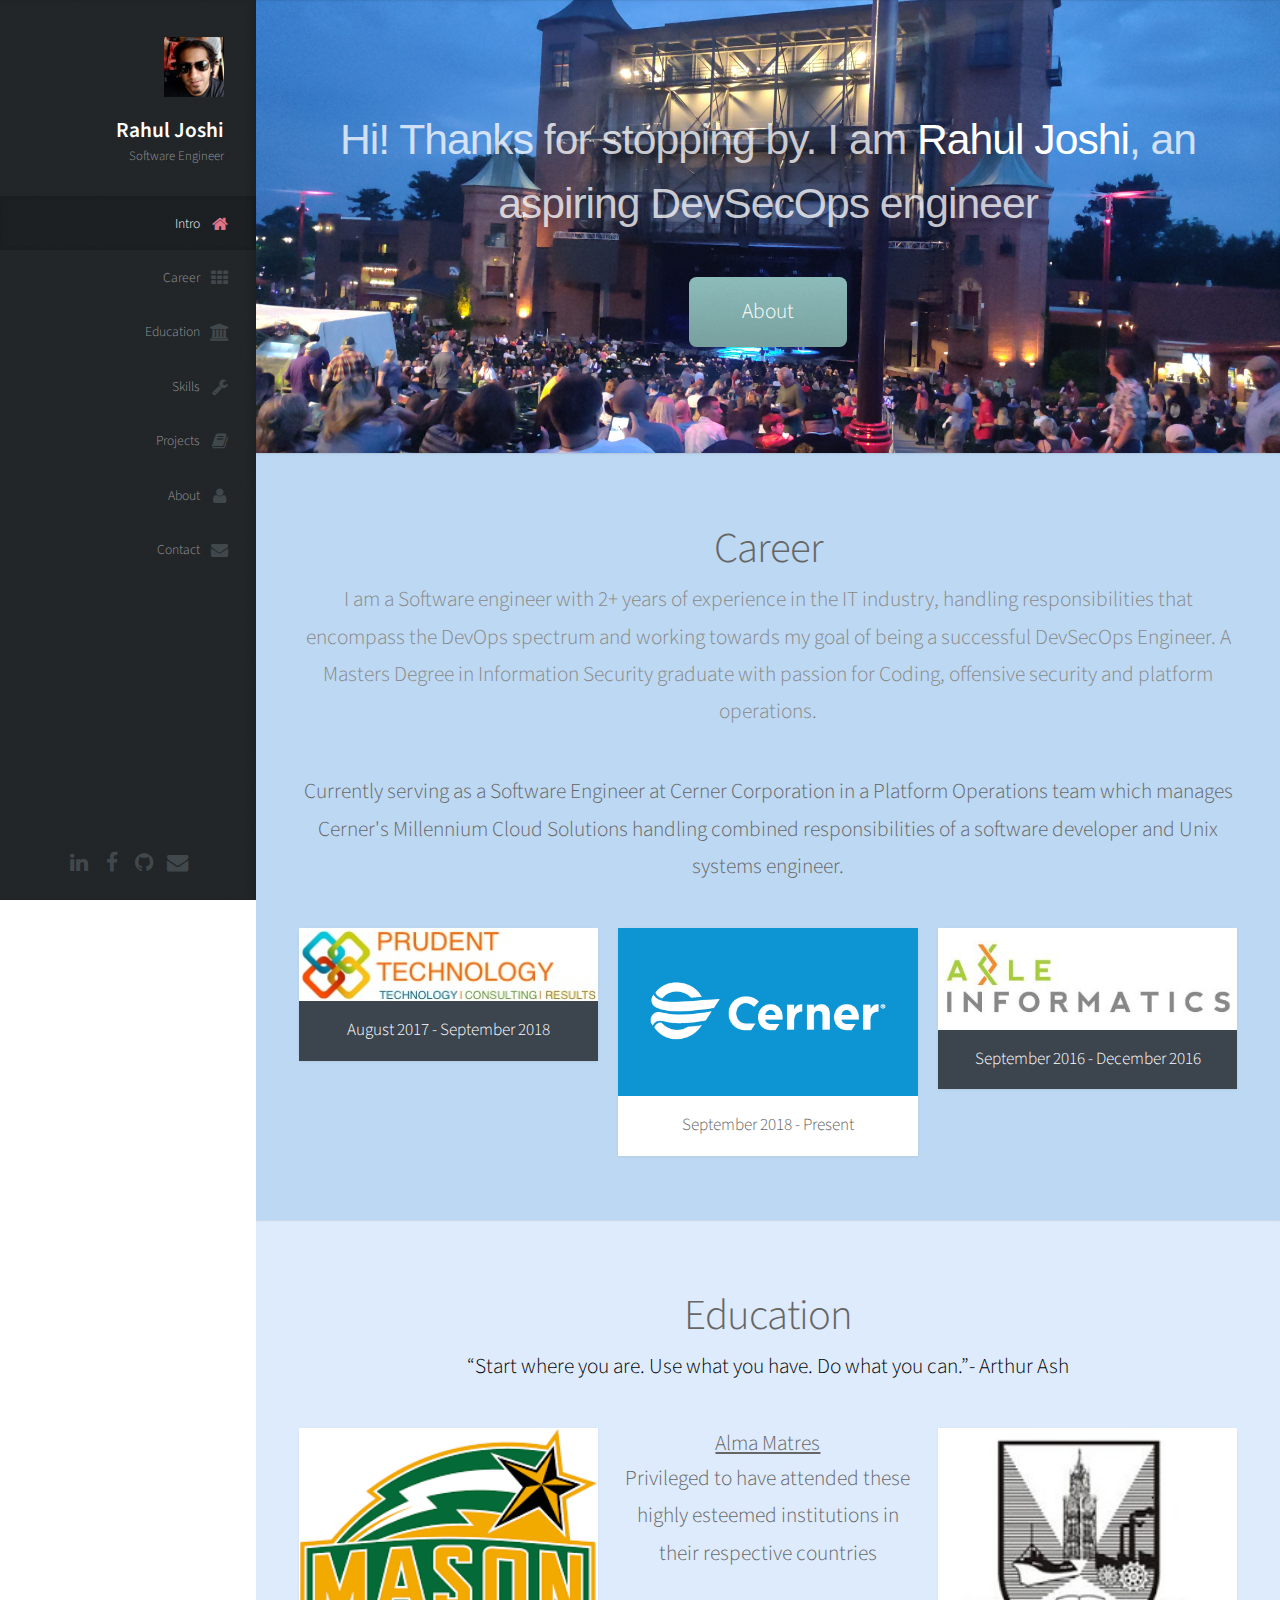
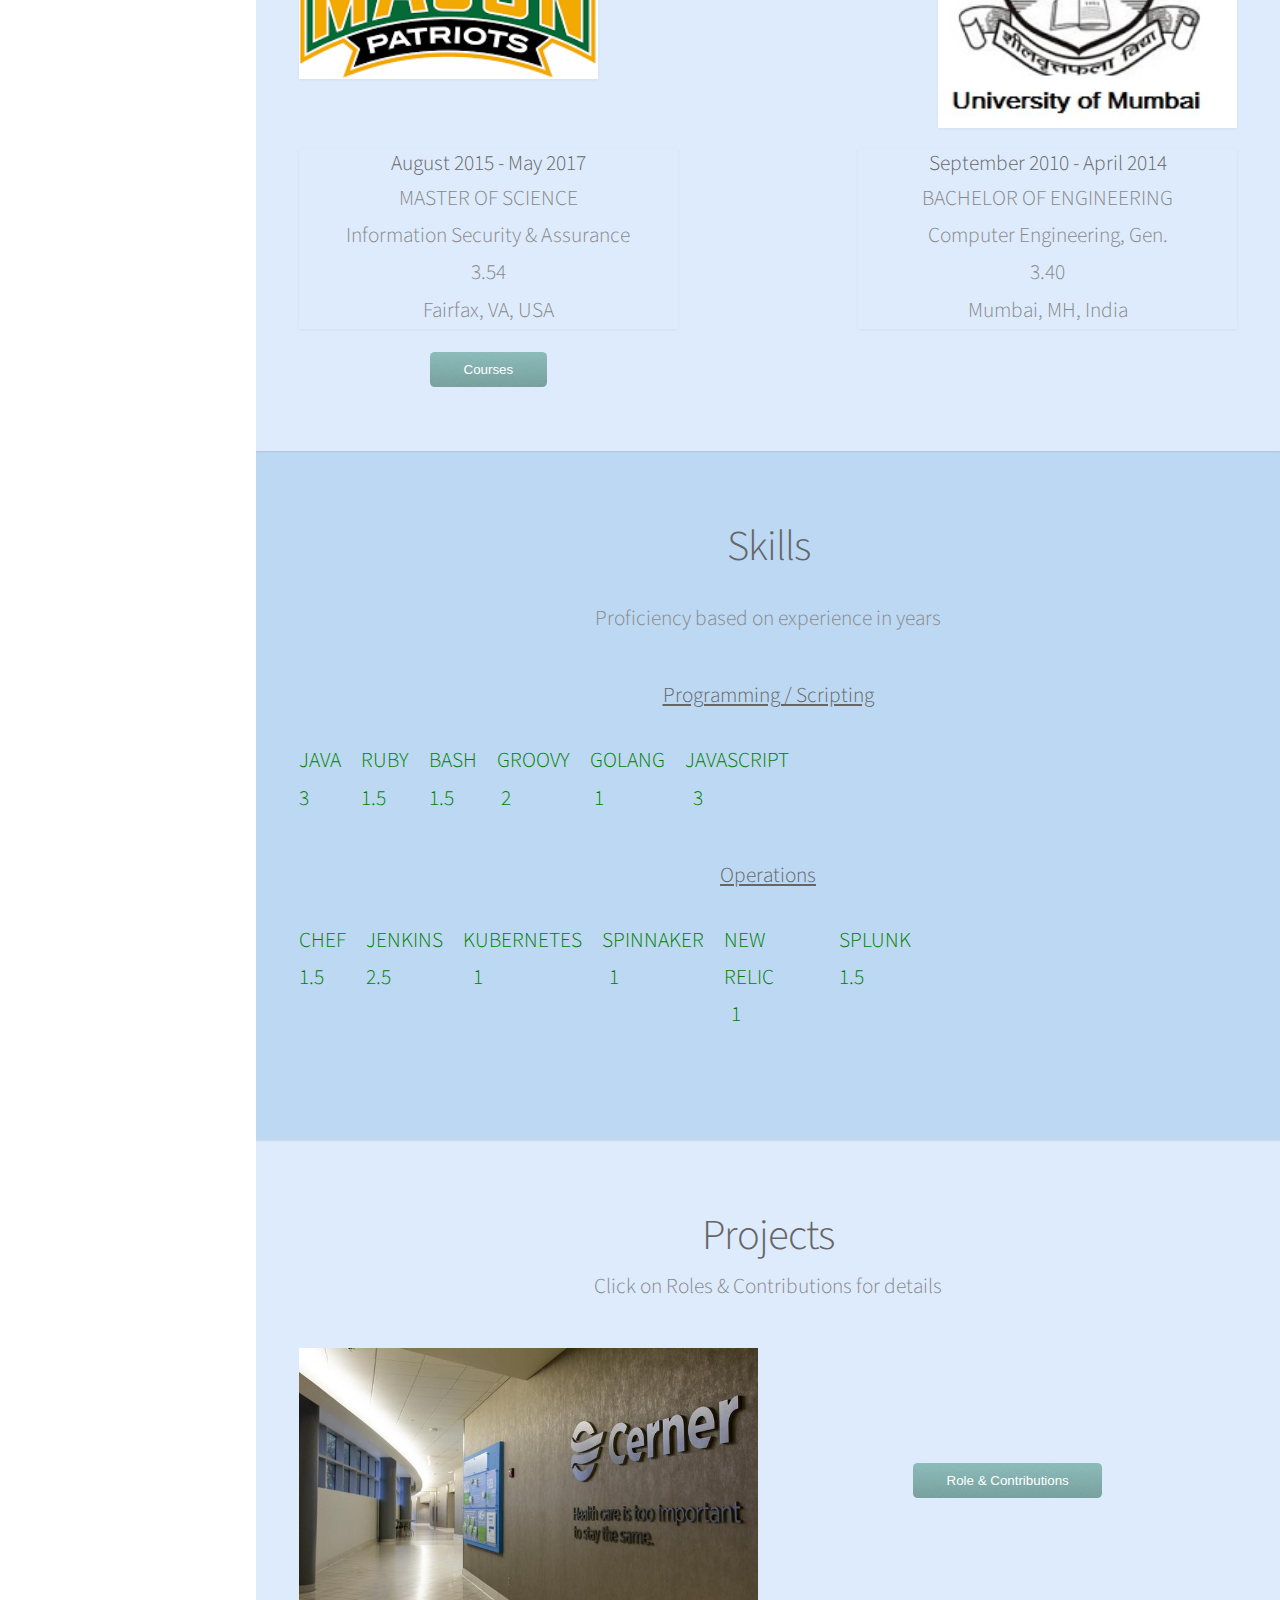
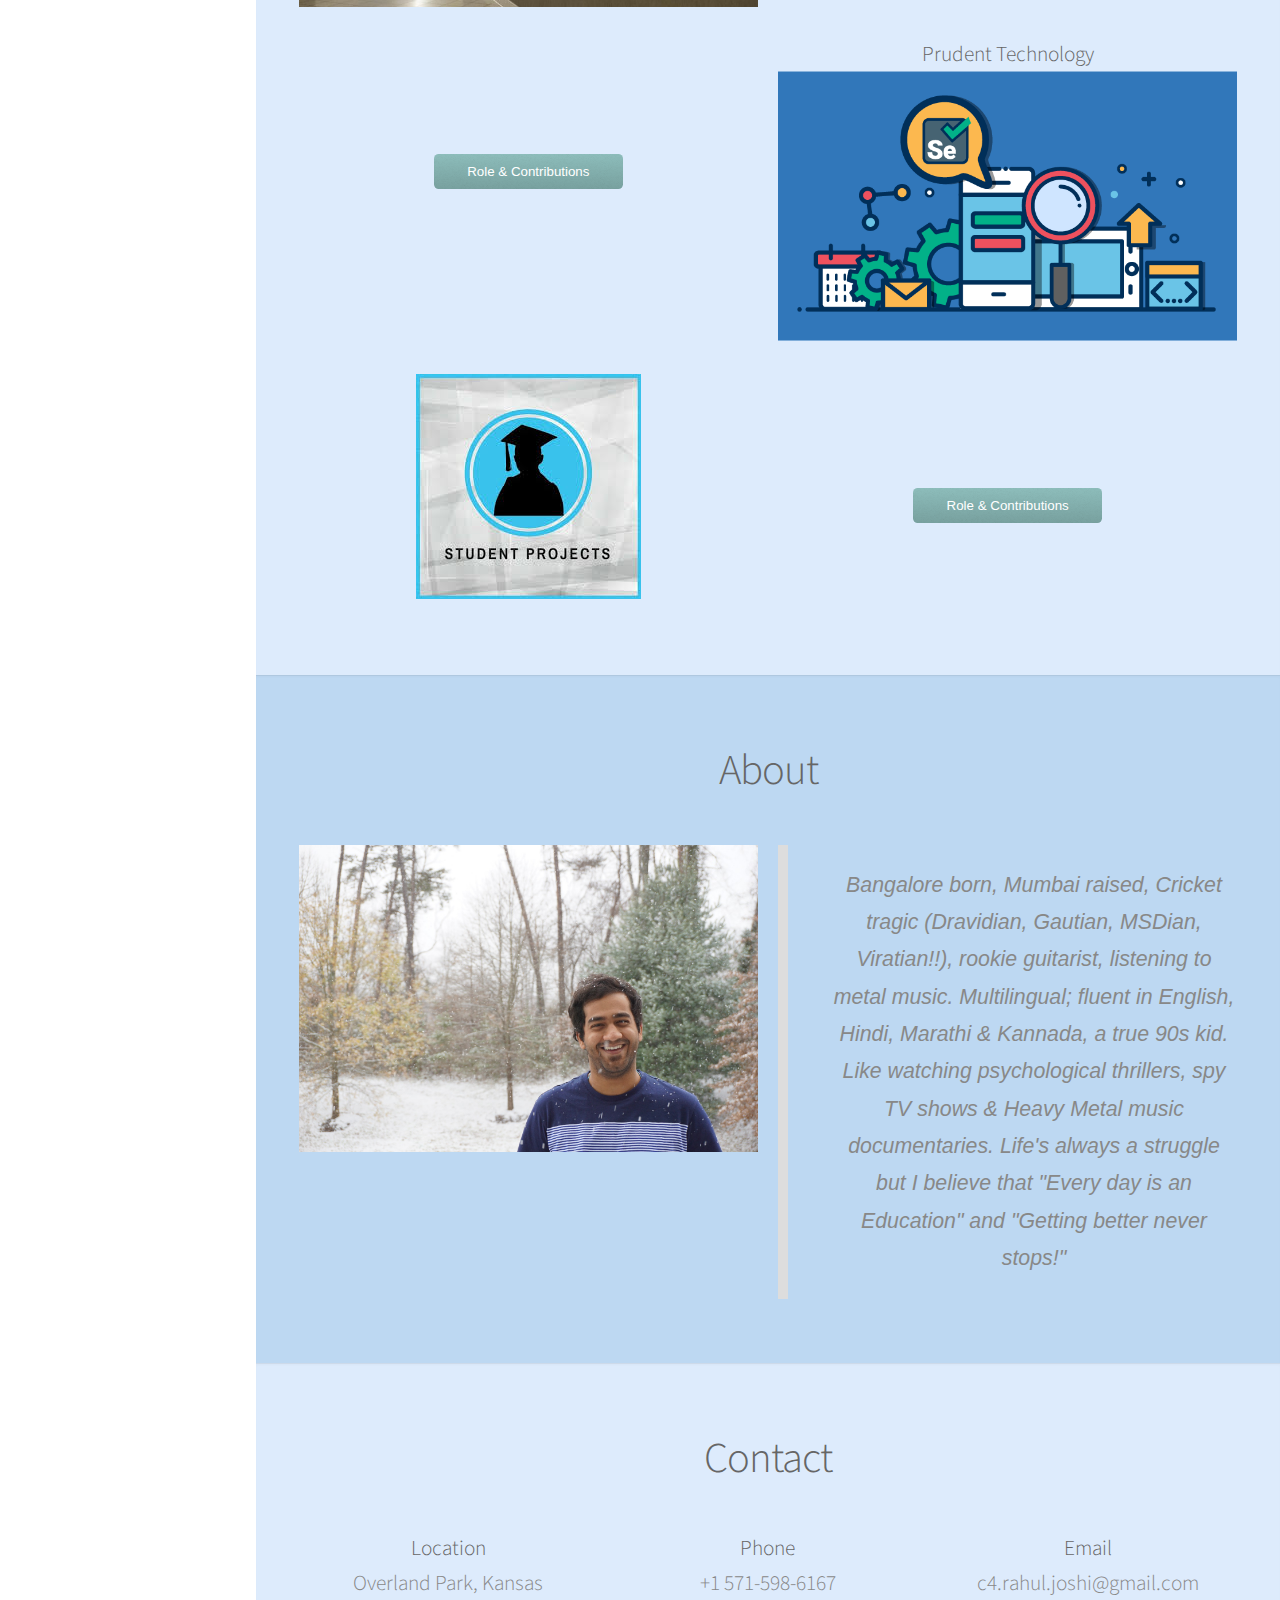
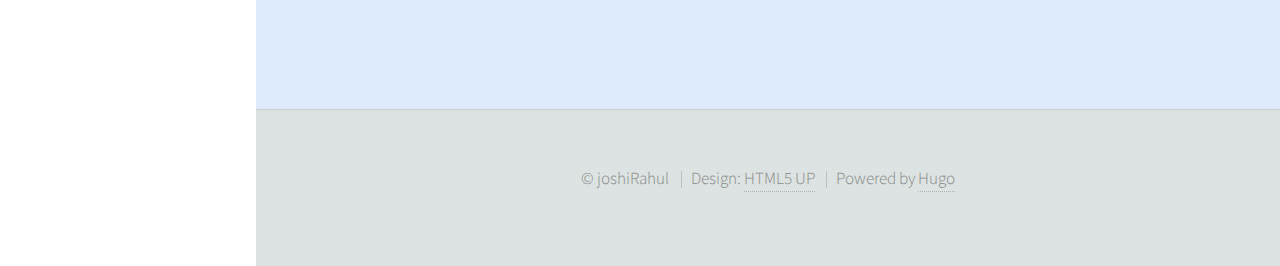
<file: index.html>
<!DOCTYPE HTML>

<html>

<head>
	<meta name="generator" content="Hugo 0.59.1" />
	<title>LightningAstro</title>
	<meta charset="utf-8" />
	<meta name="viewport" content="width=device-width, initial-scale=1" />
	
	<link rel="stylesheet" href="css/main.css" />
	

	
	
</head>

<body>
	
	<div id="header">
		<div class="top">
			
			<div id="logo">
				<span class="image avatar48"><img src="img/profile_pic_1.jpg" alt=""/></span>
				<h1 id="title">Rahul Joshi</h1>
				<p>Software Engineer</p>
			</div>
			
			<nav id="nav">
				
				<ul>
					<li><a href="#top" id="top-link" class="skel-layers-ignoreHref"><span class="icon fa-home">Intro</span></a></li>
					<li><a href="#career" id="career-link" class="skel-layers-ignoreHref"><span class="icon fa-th">Career</span></a></li>
					<li><a href="#education" id="education-link" class="skel-layers-ignoreHref"><span class="icon fa-university ">Education</span></a></li>
					<li><a href="#skills" id="skills-link" class="skel-layers-ignoreHref"><span class="icon fa-wrench">Skills</span></a></li>
					<li><a href="#projects" id="projects-link" class="skel-layers-ignoreHref"><span class="icon fa-book">Projects</span></a></li>
					<li><a href="#about" id="about-link" class="skel-layers-ignoreHref"><span class="icon fa-user">About</span></a></li>
					<li><a href="#contact" id="contact-link" class="skel-layers-ignoreHref"><span class="icon fa-envelope">Contact</span></a></li>
				</ul>
			</nav>
		</div>
		<div class="bottom">
			
			<ul class="icons">
				
				<li><a href="https://www.linkedin.com/in/rjoshi5/" class="icon fa-linkedin"><span class="label">linkedin</span></a></li>
				
				<li><a href="https://www.facebook.com/profile.php?id=1133532929" class="icon fa-facebook"><span class="label">facebook</span></a></li>
				
				<li><a href="https://github.com/rjoshi6" class="icon fa-github"><span class="label">github</span></a></li>
				
				<li><a href="c4.rahul.joshi@gmail.com" class="icon fa-envelope"><span class="label">email</span></a></li>
				
			</ul>
		</div>
	</div>
	
	
	<div id="main">
		
		<section id="top" class="one dark cover">
			<div class="container">
				<header>
					<h2 class="alt" style="font-family: 'Trebuchet MS', Arial, Helvetica, sans-serif	">Hi! Thanks for stopping by. I am <strong>Rahul Joshi</strong>, an aspiring DevSecOps engineer</h2>
				</header>
				<footer>
					<a href="#about" class="button scrolly">About</a>
				</footer>
			</div>
		</section>
		
		<section id="career" class="two">
			<div class="container">
				<div class="card">
					<h2 class="card-title">Career</h2>
					<div class="card-body">
						<p class="card-text">
							I am a Software engineer with 2+ years of experience in the IT industry, handling responsibilities that encompass the DevOps spectrum and working towards my goal of being a successful DevSecOps Engineer. A Masters Degree in Information Security graduate with passion for Coding, offensive security and platform operations.
						</p>
						<p class="card-text">
							<strong>Currently serving as a Software Engineer at Cerner Corporation in a Platform Operations team which manages Cerner's Millennium Cloud Solutions handling combined responsibilities of a software developer and Unix systems engineer.</strong>
						</p>
					</div>
				</div>
				<div class="row">
					<div class="4u 12u$(mobile)">
						
						<article class="item">
							<a href="http://www.prudenttechnology.com/" class="image fit"> <img src="img/PrudentLogo.jpg" alt="PrudentTechnology.com" /></a>
							<header style="background-color:#3C444E;">
								<h3 style="color:white">August 2017 - September 2018</h3>
							</header>
						</article>
						
					</div>
					<div class="4u 12u$(mobile)">
						
						<article class="item">
							<a href="https://www.cerner.com/" class="image fit"><img src="img/Cerner.png" alt="Cerner.com" /></a>
							<header>
								<h3>September 2018 - Present</h3>
							</header>
						</article>
						
					</div>
					<div class="4u 12u$(mobile)">
						
						<article class="item">
							<a href="https://axleinfo.com/" class="image fit"><img src="img/axle.jpg" alt="Axleinfo.com" /></a>
							<header style="background-color:#3C444E;">
								<h3 style="color:white">September 2016 - December 2016</h3>
							</header>
						</article>
						
					</div>
				</div>
			</div>
		</section>
		
		<section id="education" class="three">
			<div class="container">
				<div class="card">
					<h2 class="card-title">Education</h2>
					<div class="card-body">
						<p class="mb-0 card-text" style="color:black">
							“Start where you are. Use what you have. Do what you can.”- Arthur Ash
						</p>
					</div>
				</div>
				<div class="row">
					<div class="4u 12u$(mobile)">
						
						<article class="item">
							<a href="https://www2.gmu.edu/" class="image fit"><img src="img/gmuLogo.png" alt="Gmu.edu" /></a> </article>
						
					</div>
					<div class="4u 12u$(mobile)">
						<strong>
							<h4><u>Alma Matres</u></h4>
							Privileged to have attended these highly esteemed institutions in their respective countries
           	</strong>
					</div>
					<div class="4u 12u$(mobile)">
						
						<article class="item">
							<a href="http://mu.ac.in/" class="image fit"><img src="img/mu2.jpeg" alt="Mu.ac.in" /></a>
						</article>
						
					</div>
					<div class="5u 12u$(mobile)">
						
						<article class="item">
							<h4> August 2015 - May 2017 </h4> MASTER OF SCIENCE <br> Information Security &amp; Assurance <br> 3.54 <br> Fairfax, VA, USA
						</article>
						
						
						<button id="coursesButton">Courses</button>
						
						<div id="coursesModal" class="modal">
							
							<div class="modal-content" style="background-color:#BDD8F2">
								<span class="close">&times;</span>
								<div>
									<ol>
										<li>CS 555 Computer Communications and Networking</li>
										<li>CS 584 - Theory and Applications of Data Mining </li>
										<li>SWE 619 - Object-Oriented Software Specification and Construction</li>
										<li>ISA 562 Information Security Theory and Practice</li>
										<li>ISA 564 - Security Lab</li>
										<li>CS 531 - Fundamentals of Systems Programming</li>
										<li>ISA 681 - Secure Software Design</li>
										<li>ISA 650 - Security Policy</li>
										<li>SWE 642 - Software Engineering for the World Wide Web</li>
										<li>ISA 652 - Security Audit and Compliance Testing</li>
										<li>ISA 656 - Network Security</li>
									</ol>
								</div>
							</div>
						</div>
					</div>

					<div class="2u 12u$(mobile)">
					</div>
					<div class="5u 12u$(mobile)">
						
						<article class="item">
							<h4> September 2010 - April 2014 </h4> BACHELOR OF ENGINEERING <br> Computer Engineering, Gen. <br> 3.40 <br> Mumbai, MH, India
						</article>
						
					</div>
				</div>
			</div>
		</section>
		
		<section id="skills" class="four">
			<div class="container">
				<header>
					<h2>Skills</h2>
					<p>Proficiency based on experience in years</p>
				</header>
				<h5><u>Programming / Scripting</u></h5>
				<div class="row">
					
					<ul class="chart-container">
						<li class="pr-chart-ctrl">
							<div class="pr-chart" data-percent="80"></div>
							<p>Java</p>
							<p>3</p>
						</li>
					</ul>
					
					<ul class="chart-container">
						<li class="pr-chart-ctrl">
							<div class="pr-chart" data-percent="45"></div>
							<p>Ruby</p>
							<p>1.5</p>
						</li>
					</ul>
					
					<ul class="chart-container">
						<li class="pr-chart-ctrl">
							<div class="pr-chart" data-percent="45"></div>
							<p>Bash</p>
							<p>1.5</p>
						</li>
					</ul>
					
					<ul class="chart-container">
						<li class="pr-chart-ctrl">
							<div class="pr-chart" data-percent="75"></div>
							<p>Groovy</p>
							<p>2</p>
						</li>
					</ul>
					
					<ul class="chart-container">
						<li class="pr-chart-ctrl">
							<div class="pr-chart" data-percent="35"></div>
							<p>GoLang</p>
							<p>1</p>
						</li>
					</ul>
					
					<ul class="chart-container">
						<li class="pr-chart-ctrl">
							<div class="pr-chart" data-percent="75"></div>
							<p>JavaScript</p>
							<p>3</p>
						</li>
					</ul>
					
				</div>
				<h5><u>Operations</u></h5>
				<div class="row">
					
					<ul class="chart-container">
						<li class="pr-chart-ctrl">
							<div class="pr-chart" data-percent="35"></div>
							<p>Chef</p>
							<p>1.5</p>
						</li>
					</ul>
					
					<ul class="chart-container">
						<li class="pr-chart-ctrl">
							<div class="pr-chart" data-percent="80"></div>
							<p>Jenkins</p>
							<p>2.5</p>
						</li>
					</ul>
					
					<ul class="chart-container">
						<li class="pr-chart-ctrl">
							<div class="pr-chart" data-percent="25"></div>
							<p>Kubernetes</p>
							<p>1</p>
						</li>
					</ul>
					
					<ul class="chart-container">
						<li class="pr-chart-ctrl">
							<div class="pr-chart" data-percent="30"></div>
							<p>Spinnaker</p>
							<p>1</p>
						</li>
					</ul>
					
					<ul class="chart-container">
						<li class="pr-chart-ctrl">
							<div class="pr-chart" data-percent="25"></div>
							<p>New Relic</p>
							<p>1</p>
						</li>
					</ul>
					
					<ul class="chart-container">
						<li class="pr-chart-ctrl">
							<div class="pr-chart" data-percent="30"></div>
							<p>Splunk</p>
							<p>1.5</p>
						</li>
					</ul>
					
				</div>
			</div>
		</section>
		
		<section id="projects" class="five">
			<div class="container">
				<header>
					<h2>Projects</h2> Click on Roles & Contributions for details
				</header>
				<div class="row">
					<div class="6u 12u$(mobile)">
						<img src="img/cerner_projects.jpg" alt="cerner_projects" style="width:100%;">
					</div>
					<div class="6u 12u$(mobile)">
						<button id="cernerRoleButton" style="margin-top:25%;">Role & Contributions</button>
					</div>
				</div>
				<div class="row">
					<div class="6u 12u$(mobile)">
						<button id="prudentRoleButton" style="margin-top:25%;">Role & Contributions</button>
					</div>
					<div class="6u 12u$(mobile)">
						<h5>Prudent Technology</h5>
						<img src="img/prudent_projects.png" alt="prudent_projects" style="width:100%;">
					</div>
				</div>
				<div class="row">
					<div class="6u 12u$(mobile)">
						<img src="img/student_projects.jpg" alt="student_projects">
					</div>
					<div class="6u 12u$(mobile)">
						<button id="studentRoleButton" style="margin-top:25%;">Role & Contributions</button>
					</div>
				</div>
				<div id="cernerRoleModal" class="modal">
					<div class="modal-content" style="background-color:white;">
						<span class="close">&times;</span>
						<div class="container">
							<h3>Millennium Cloud Services</h3>
							<span>Software Engineer | <a href="https://www.cerner.com/">Cerner Corporation</a>, Kansas City, MO, USA | Sept 2018 - Present</span>
							<span><br><strong>Manager: </strong>Schon Thacker | <strong>Team Lead: </strong> Nate Scarrit</span>
						</div>
						<p>
							<strong>Cerner Millennium® Services</strong> is a comprehensive electronic health record that seamlessly and securely connects every aspect of care to the patient, along with Cerner's other Open Platforms with <strong>HealtheIntent</strong> and <strong>CareAware®</strong>. Part of the Millennium Cloud Services platform team as a Full-Stack Software Engineer and additionally handling responsibilities of a Systems Engineer.
						</p>
						<u>Major Contributions</u>
						<p>
							R&D of self-serving, self-healing software modules that can reduce workload, increase visibility, perform abstracted troubleshooting, for the platform operations team. Developing monitoring dashboard for 2000+ servers grouped in domains. Built cross-organization Tool for checking health of servers, health of their dependencies, services running on those servers, current domain status, re-deploy / reinstate services on the servers. Providing mechanisms for end-user to suppress alerts when performing changes to the servers or their dependencies. Part of small team managing 2200+ chef nodes, performing weekly service code patching & service troubleshooting. Involved in requirement gathering, designing and assigning tasks as required.
						</p>
						<u>Tech Stack</u>
							<ul>
								<li>Webapp development leveraging <strong><a href="#">Ruby on Rails</strong></a>.</li>
								<li>Jenkins pipeline orchestration with <strong><a href="https://groovy-lang.org/">Groovy</a>, <a href="https://www.docker.com/">Docker</a></strong>.</li>
								<li>Container management with <strong> <a href="https://kubernetes.io/">Kubernetes</a></strong>.</li>
								<li>Ruby based <strong><a href="https://www.inspec.io/">Chef Inspec</a></strong>.</li>
								<li>Server Config Management using <strong>Chef</strong>.</li>
								<li>Additional utilities frequently used for my job include: <strong>Bash, Java, Splunk, New Relic, Bootstrap, Spinnaker</strong></li>
							</ul>
							<p><strong>PS: Completed Level 1 of <a href="https://www.toastmasters.org/">ToastMasters</a> in my Dynamic Leadership Pathway.</strong></p>
					</div>
				</div>
				<div id="prudentRoleModal"class="modal">
					<div class="modal-content"  style="background-color:white;">
						<span class="close">&times;</span>
							<div class="container">
								<h3>Behaviour & Test Driven Automation Solutions</h3>
								<span>Software Engineer | Prudent Technology, Alexandria, VA, USA | Aug 2017 - Sept 2018</span>
								<span><br><strong>Manager: </strong>Gautam Kohli | <strong>Team Lead: </strong>Adeel Rao</span>
							</div>
							<p>
								Enterprise Automation Dashboard is a prototype service for managing and automating operational tasks for any Operations & Maintenance team. Perform agile based delivery to enable true DevOps. Core member of a trio, building the front and backend services supporting automation using orchestrated with <a href="https://www.guru99.com/introduction-to-selenium.html">Selenium</a> & <a href="https://jenkins.io/">Jenkins</a>.
							</p>
							<u>Major Contribution</u>
							<p>
								Lead developer for monitoring solution aimed at creating cost-effective Operations, Maintenance and Test automation. A single point solution for handling activities such as scheduling, monitoring and creation of operational tasks. Developed a single-interfaced calendar to view all tasks scheduled, executed, running which worked as a single dashboard for viewing for all activities that were scheduled currently, in the past or future in a weekly manner.
							</p><u>Tech Stack</u>
								<ul>
									<li>Implemented front-end in <a href="https://angularjs.org/">Angular JavaScript</a>, Bootstrap.</li>
									<li><a href="http://www.quartz-scheduler.org/">Quartz Scheduler</a>, Jenkins for triggering and running scheduled operational activities.</li>
									<li>Selenium, Java, Vannila JavaScript, <a href="https://smartbear.com/product/testcomplete/overview/">TestComplete</a>, Bash, Batch script.
								</ul>
							<hr>
							<h3>Application Transitions</h3>
							<span>Client: United States Patent & Trademark Organization</span>
							<br>
							<u>Major Contributions</u>
							<p>
								Contributed as a core team member in handling multiple applications being handed-off from development phase into Operations & Maintenance. Duties included design document review, organization of operational tasks per application, estimate level of effort for app mainteanance.
							</p>
							<p>
							Successfully re-engineered existing application code written in C# and PHP in order to fix long standing bugs, incomplete requirements for Patent examiners application
							</p>
					</div>
				</div>
				<div id="studentRoleModal" class="modal">
					<div class="modal-content">
						<span class="close">&times;</span>
							<div class="container-fluid">
								<h3>Student Projects</h3>
								<span>Some of the interesting projects I worked on as a student at George Mason University & University of Mumbai</span>
								<table id="projects" style="font-family: 'Trebuchet MS', Arial, Helvetica, sans-serif;">
								  <tr>
								    <th>Project</th>
								    <th>Description</th>
								    <th>Tech Stack</th>
								  </tr>
								  <tr>
								    <td>Secure, Multiplayer Game<a href="https://2048game.com/">2048</a></td>
								    <td>Aim was to re-engineer game software to be able to run securely and thwart attacks. Successfully tested application against SQL injections, buffer overflows, XSS, CSRF</td>
								    <td>Development - Java, Spring MVC framework, Hibernate JPA, MYSQL, JSP, HTML <br>Testing - FindBugs and OWASP ZAP for testing</td>
								  </tr>
								  <tr>
								    <td>MahaFarm</td>
								    <td>Co-Developed Android based mobile application for farmers, to provide crop pricing, information on crop seeds with SQLite database. Leveraged Yahoo APIs to provide real time weather updates, parsing response in XML and rendering in Android HTML</td>
								    <td>Java, SQLite, XML</td>
								  </tr>
								  <tr>
								    <td>Sentiment Analysis of Consumer Reviews</td>
								    <td>Developed  model for predicting customer sentiment based on common words contained in reviews using a dataset with 3000 instances that comprised of training and sequester data. Used StringtoWord vector, tokenizers to decompose sentences to words and stemmers to distinguish root words from common ones</td>
								    <td>Weka</td>
								  </tr>
								  <tr>
								    <td>Orchestration of Networking Protocols on Java Workbench</td>
								    <td>Programmed, simulated data link control layer functionalities of bit stuffing /unstuffing. Simulation of routing protocol module by computation of routing matrix using Dijkstra’s algorithm. Implemented LAN media access control using CSMA/CD random backoff algorithm</td>
								    <td>Java</td>
								  </tr>
								  <tr>
								    <td>Breaking Wireless Security</td>
								    <td>Analysis of few of the security weaknesses of WEP and WPA/WPA2 and demonstrating WEP Cracking</td>
								    <td>Airodump, Airplay, Airmon</td>
								  </tr>
								  <tr>
								    <td>Visiting Student feedback</td>
								    <td>Designed & engendered web application intended to be a follow-up form for people visiting the George Mason Campus. Included multiple form inputs, drop downs, tooltips. Part of a WWW engineering course.</td>
								    <td>HTML5, CSS3, JQuery-UI, Ajax, Vanila JavaScript, MySQl, Struts2, Java Servlets</td>
								  </tr>
								</table>
							</div>
					</div>
				</div>
			</div>
		</section>
		
		<section id="about" class="six">
			<div class="container">
				<header>
					<h2>About</h2>
				</header>
				<div class="row">
					<div class="6u 12u$(mobile)">
						<a href="#" class="image featured"><img src="img/about1.jpeg" alt="" /></a>
					</div>
					<div class="6u 12u$(mobile)" style="font-family: 'Trebuchet MS', 'Arial', 'Helvetica', 'sans-serif';">
						<blockquote>
								Bangalore born, Mumbai raised, Cricket tragic (Dravidian, Gautian, MSDian, Viratian!!), rookie guitarist, listening to metal music. Multilingual; fluent in English, Hindi, Marathi & Kannada, a true 90s kid. Like watching psychological thrillers, spy TV shows & Heavy Metal music documentaries. Life's always a struggle but I believe that "Every day is an Education" and "Getting better never stops!"
						</blockquote>
					</div>
				</div>
			</div>
		</section>
		
		<section id="contact" class="seven">
			<div class="container">
				<header>
					<h2>Contact</h2>
				</header>
				<div class="row">
					<div class="4u 12u$(mobile)">
						<h5>Location</h5>
						<p>Overland Park, Kansas</p>
					</div>
					<div class="4u 12u$(mobile)">
						<h5>Phone</h5>
						<p>+1 571-598-6167</p>
					</div>
					<div class="4u 12u$(mobile)">
						<h5><strong>Email</strong></h5>
						<p>c4.rahul.joshi@gmail.com</p>
					</div>
				</div>
			</div>
		</section>
	</div>
	
	<div id="footer">
		
		<ul class="copyright">
			<li>&copy; joshiRahul</li>
			<li>Design: <a href="http://html5up.net">HTML5 UP</a></li>
			<li>Powered by <a href="https://gohugo.io/">Hugo</a></li>
		</ul>
	</div>
	
	<script src="js/jquery.min.js"></script>
	<script src="js/jquery.scrolly.min.js"></script>
	<script src="js/jquery.scrollzer.min.js"></script>
	<script src="js/skel.min.js"></script>
	<script src="js/util.js"></script>
	<script src="js/main.js"></script>
	
	<script src="js/jquery.easypiechart.min.js"></script>
	<script type="text/javascript">
		
		document.getElementById("coursesButton").onclick = function() {
			document.getElementById("coursesModal").style.display = "block";
		}
		document.getElementsByClassName("close")[0].onclick = function() {
			document.getElementById("coursesModal").style.display = "none";
		}
		window.onclick = function(event) {
			if (event.target == document.getElementById("coursesModal")) {
				document.getElementById("coursesModal").style.display = "none";
			}
		}
		
		
		document.getElementById("cernerRoleButton").onclick = function() {
			document.getElementById("cernerRoleModal").style.display = "block";
		}
		document.getElementsByClassName("close")[1].onclick = function() {
			document.getElementById("cernerRoleModal").style.display = "none";
		}
		window.onclick = function(event) {
			if (event.target == document.getElementById("cernerRoleModal")) {
				document.getElementById("cernerRoleModal").style.display = "none";
			}
		}
		
		
		document.getElementById("prudentRoleButton").onclick = function() {
			document.getElementById("prudentRoleModal").style.display = "block";
		}
		document.getElementsByClassName("close")[2].onclick = function() {
			document.getElementById("prudentRoleModal").style.display = "none";
		}
		window.onclick = function(event) {
			if (event.target == document.getElementById("prudentRoleModal")) {
				document.getElementById("prudentRoleModal").style.display = "none";
			}
		}
		
		
		document.getElementById("studentRoleButton").onclick = function() {
			document.getElementById("studentRoleModal").style.display = "block";
		}
		document.getElementsByClassName("close")[3].onclick = function() {
			document.getElementById("studentRoleModal").style.display = "none";
		}
		window.onclick = function(event) {
			if (event.target == document.getElementById("studentRoleModal")) {
				document.getElementById("studentRoleModal").style.display = "none";
			}
		}
	</script>
</body>

</html>
</file>
<file: css/main.css>
@import url("font-awesome.min.css");
@import url("https://fonts.googleapis.com/css?family=Source+Sans+Pro:300,300italic,400,600");
/*
	Prologue by HTML5 UP
	html5up.net | @ajlkn
	Free for personal and commercial use under the CCA 3.0 license (html5up.net/license)
*/

/* Reset */

html, body, div, span, applet, object, iframe, h1, h2, h3, h4, h5, h6, p, blockquote, pre, a, abbr, acronym, address, big, cite, code, del, dfn, em, img, ins, kbd, q, s, samp, small, strike, strong, sub, sup, tt, var, b, u, i, center, dl, dt, dd, ol, ul, li, fieldset, form, label, legend, table, caption, tbody, tfoot, thead, tr, th, td, article, aside, canvas, details, embed, figure, figcaption, footer, header, hgroup, menu, nav, output, ruby, section, summary, time, mark, audio, video {
  margin: 0;
  padding: 0;
  border: 0;
  font-size: 100%;
  font: inherit;
  vertical-align: baseline;
}

article, aside, details, figcaption, figure, footer, header, hgroup, menu, nav, section {
  display: block;
}

body {
  line-height: 1;
}

ol, ul {
  list-style: none;
}

blockquote, q {
  quotes: none;
}

blockquote:before, blockquote:after, q:before, q:after {
  content: '';
  content: none;
}

table {
  border-collapse: collapse;
  border-spacing: 0;
}

/* Skills Pie charts start */

.chart-container .pr-chart-ctrl {
  display: block;
  float: left;
  width: 25%;
}

.chart-container .pr-chart-ctrl .pr-chart {
  display: block;
  position: relative;
  width: 100%;
  margin: 0 0 20px 0;
  text-align: center;
  margin-top: 30px;
}

.chart-container .pr-chart-ctrl .pr-chart canvas {
  display: block;
  margin: 0 auto;
  padding: 0;
  vertical-align: center;
}

.chart-container .pr-chart-ctrl .pr-chart i {
  position: absolute;
  top: 0;
  left: 0;
  width: 100%;
  height: 200px;
  line-height: 200px;
  font-size: 48px;
  font-style: normal;
  color: #808080;
}

.chart-container .pr-chart-ctrl p {
  margin: 0;
  padding: 0;
  text-transform: uppercase;
  color: green;
}

@media screen and (max-width:500px) {
  .chart-container .pr-chart-ctrl {
    width: 100%;
    margin-bottom: 50px;
  }
}

@media screen and (min-width:501px) and (max-width:900px) {
  .chart-container .pr-chart-ctrl {
    width: 50%;
    margin-bottom: 50px;
  }
}

/* Skills Pie Charts end */

body {
  -webkit-text-size-adjust: none;
}

/* Box Model */

*, *:before, *:after {
  -moz-box-sizing: border-box;
  -webkit-box-sizing: border-box;
  box-sizing: border-box;
}

/* Containers */

.container {
  margin-left: auto;
  margin-right: auto;
}

.container.\31 25\25 {
  width: 100%;
  max-width: 1750px;
  min-width: 1400px;
}

.container.\37 5\25 {
  width: 1050px;
}

.container.\35 0\25 {
  width: 700px;
}

.container.\32 5\25 {
  width: 350px;
}

.container {
  width: 1400px;
}

@media screen and (min-width: 961px) and (max-width: 1880px) {
  .container.\31 25\25 {
    width: 100%;
    max-width: 1500px;
    min-width: 1200px;
  }
  .container.\37 5\25 {
    width: 900px;
  }
  .container.\35 0\25 {
    width: 600px;
  }
  .container.\32 5\25 {
    width: 300px;
  }
  .container {
    width: 1200px;
  }
}

@media screen and (min-width: 961px) and (max-width: 1620px) {
  .container.\31 25\25 {
    width: 100%;
    max-width: 1200px;
    min-width: 960px;
  }
  .container.\37 5\25 {
    width: 720px;
  }
  .container.\35 0\25 {
    width: 480px;
  }
  .container.\32 5\25 {
    width: 240px;
  }
  .container {
    width: 960px;
  }
}

@media screen and (min-width: 961px) and (max-width: 1320px) {
  .container.\31 25\25 {
    width: 100%;
    max-width: 125%;
    min-width: 100%;
  }
  .container.\37 5\25 {
    width: 75%;
  }
  .container.\35 0\25 {
    width: 50%;
  }
  .container.\32 5\25 {
    width: 25%;
  }
  .container {
    width: 100%;
  }
}

@media screen and (max-width: 960px) {
  .container.\31 25\25 {
    width: 100%;
    max-width: 125%;
    min-width: 100%;
  }
  .container.\37 5\25 {
    width: 75%;
  }
  .container.\35 0\25 {
    width: 50%;
  }
  .container.\32 5\25 {
    width: 25%;
  }
  .container {
    width: 100%;
  }
}

@media screen and (max-width: 736px) {
  .container.\31 25\25 {
    width: 100%;
    max-width: 125%;
    min-width: 100%;
  }
  .container.\37 5\25 {
    width: 75%;
  }
  .container.\35 0\25 {
    width: 50%;
  }
  .container.\32 5\25 {
    width: 25%;
  }
  .container {
    width: 100% !important;
  }
}

/* Grid */

.row {
  border-bottom: solid 1px transparent;
  -moz-box-sizing: border-box;
  -webkit-box-sizing: border-box;
  box-sizing: border-box;
}

.row>* {
  float: left;
  -moz-box-sizing: border-box;
  -webkit-box-sizing: border-box;
  box-sizing: border-box;
}

.row:after, .row:before {
  content: '';
  display: block;
  clear: both;
  height: 0;
}

.row.uniform>*> :first-child {
  margin-top: 0;
}

.row.uniform>*> :last-child {
  margin-bottom: 0;
}

.row.\30 \25>* {
  padding: 0px 0 0 0px;
}

.row.\30 \25 {
  margin: 0px 0 -1px 0px;
}

.row.uniform.\30 \25>* {
  padding: 0px 0 0 0px;
}

.row.uniform.\30 \25 {
  margin: 0px 0 -1px 0px;
}

.row>* {
  padding: 40px 0 0 40px;
}

.row {
  margin: -40px 0 -1px -40px;
}

.row.uniform>* {
  padding: 40px 0 0 40px;
}

.row.uniform {
  margin: -40px 0 -1px -40px;
}

.row.\32 00\25>* {
  padding: 80px 0 0 80px;
}

.row.\32 00\25 {
  margin: -80px 0 -1px -80px;
}

.row.uniform.\32 00\25>* {
  padding: 80px 0 0 80px;
}

.row.uniform.\32 00\25 {
  margin: -80px 0 -1px -80px;
}

.row.\31 50\25>* {
  padding: 60px 0 0 60px;
}

.row.\31 50\25 {
  margin: -60px 0 -1px -60px;
}

.row.uniform.\31 50\25>* {
  padding: 60px 0 0 60px;
}

.row.uniform.\31 50\25 {
  margin: -60px 0 -1px -60px;
}

.row.\35 0\25>* {
  padding: 20px 0 0 20px;
}

.row.\35 0\25 {
  margin: -20px 0 -1px -20px;
}

.row.uniform.\35 0\25>* {
  padding: 20px 0 0 20px;
}

.row.uniform.\35 0\25 {
  margin: -20px 0 -1px -20px;
}

.row.\32 5\25>* {
  padding: 10px 0 0 10px;
}

.row.\32 5\25 {
  margin: -10px 0 -1px -10px;
}

.row.uniform.\32 5\25>* {
  padding: 10px 0 0 10px;
}

.row.uniform.\32 5\25 {
  margin: -10px 0 -1px -10px;
}

.\31 2u, .\31 2u\24 {
  width: 100%;
  clear: none;
  margin-left: 0;
}

.\31 1u, .\31 1u\24 {
  width: 91.6666666667%;
  clear: none;
  margin-left: 0;
}

.\31 0u, .\31 0u\24 {
  width: 83.3333333333%;
  clear: none;
  margin-left: 0;
}

.\39 u, .\39 u\24 {
  width: 75%;
  clear: none;
  margin-left: 0;
}

.\38 u, .\38 u\24 {
  width: 66.6666666667%;
  clear: none;
  margin-left: 0;
}

.\37 u, .\37 u\24 {
  width: 58.3333333333%;
  clear: none;
  margin-left: 0;
}

.\36 u, .\36 u\24 {
  width: 50%;
  clear: none;
  margin-left: 0;
}

.\35 u, .\35 u\24 {
  width: 41.6666666667%;
  clear: none;
  margin-left: 0;
}

.\34 u, .\34 u\24 {
  width: 33.3333333333%;
  clear: none;
  margin-left: 0;
}

.\33 u, .\33 u\24 {
  width: 25%;
  clear: none;
  margin-left: 0;
}

.\32 u, .\32 u\24 {
  width: 16.6666666667%;
  clear: none;
  margin-left: 0;
}

.\31 u, .\31 u\24 {
  width: 8.3333333333%;
  clear: none;
  margin-left: 0;
}

.\31 2u\24+*, .\31 1u\24+*, .\31 0u\24+*, .\39 u\24+*, .\38 u\24+*, .\37 u\24+*, .\36 u\24+*, .\35 u\24+*, .\34 u\24+*, .\33 u\24+*, .\32 u\24+*, .\31 u\24+* {
  clear: left;
}

.\-11u {
  margin-left: 91.66667%;
}

.\-10u {
  margin-left: 83.33333%;
}

.\-9u {
  margin-left: 75%;
}

.\-8u {
  margin-left: 66.66667%;
}

.\-7u {
  margin-left: 58.33333%;
}

.\-6u {
  margin-left: 50%;
}

.\-5u {
  margin-left: 41.66667%;
}

.\-4u {
  margin-left: 33.33333%;
}

.\-3u {
  margin-left: 25%;
}

.\-2u {
  margin-left: 16.66667%;
}

.\-1u {
  margin-left: 8.33333%;
}

@media screen and (min-width: 961px) and (max-width: 1880px) {
  .row>* {
    padding: 40px 0 0 40px;
  }
  .row {
    margin: -40px 0 -1px -40px;
  }
  .row.uniform>* {
    padding: 40px 0 0 40px;
  }
  .row.uniform {
    margin: -40px 0 -1px -40px;
  }
  .row.\32 00\25>* {
    padding: 80px 0 0 80px;
  }
  .row.\32 00\25 {
    margin: -80px 0 -1px -80px;
  }
  .row.uniform.\32 00\25>* {
    padding: 80px 0 0 80px;
  }
  .row.uniform.\32 00\25 {
    margin: -80px 0 -1px -80px;
  }
  .row.\31 50\25>* {
    padding: 60px 0 0 60px;
  }
  .row.\31 50\25 {
    margin: -60px 0 -1px -60px;
  }
  .row.uniform.\31 50\25>* {
    padding: 60px 0 0 60px;
  }
  .row.uniform.\31 50\25 {
    margin: -60px 0 -1px -60px;
  }
  .row.\35 0\25>* {
    padding: 20px 0 0 20px;
  }
  .row.\35 0\25 {
    margin: -20px 0 -1px -20px;
  }
  .row.uniform.\35 0\25>* {
    padding: 20px 0 0 20px;
  }
  .row.uniform.\35 0\25 {
    margin: -20px 0 -1px -20px;
  }
  .row.\32 5\25>* {
    padding: 10px 0 0 10px;
  }
  .row.\32 5\25 {
    margin: -10px 0 -1px -10px;
  }
  .row.uniform.\32 5\25>* {
    padding: 10px 0 0 10px;
  }
  .row.uniform.\32 5\25 {
    margin: -10px 0 -1px -10px;
  }
  .\31 2u\28wide\29, .\31 2u\24\28wide\29 {
    width: 100%;
    clear: none;
    margin-left: 0;
  }
  .\31 1u\28wide\29, .\31 1u\24\28wide\29 {
    width: 91.6666666667%;
    clear: none;
    margin-left: 0;
  }
  .\31 0u\28wide\29, .\31 0u\24\28wide\29 {
    width: 83.3333333333%;
    clear: none;
    margin-left: 0;
  }
  .\39 u\28wide\29, .\39 u\24\28wide\29 {
    width: 75%;
    clear: none;
    margin-left: 0;
  }
  .\38 u\28wide\29, .\38 u\24\28wide\29 {
    width: 66.6666666667%;
    clear: none;
    margin-left: 0;
  }
  .\37 u\28wide\29, .\37 u\24\28wide\29 {
    width: 58.3333333333%;
    clear: none;
    margin-left: 0;
  }
  .\36 u\28wide\29, .\36 u\24\28wide\29 {
    width: 50%;
    clear: none;
    margin-left: 0;
  }
  .\35 u\28wide\29, .\35 u\24\28wide\29 {
    width: 41.6666666667%;
    clear: none;
    margin-left: 0;
  }
  .\34 u\28wide\29, .\34 u\24\28wide\29 {
    width: 33.3333333333%;
    clear: none;
    margin-left: 0;
  }
  .\33 u\28wide\29, .\33 u\24\28wide\29 {
    width: 25%;
    clear: none;
    margin-left: 0;
  }
  .\32 u\28wide\29, .\32 u\24\28wide\29 {
    width: 16.6666666667%;
    clear: none;
    margin-left: 0;
  }
  .\31 u\28wide\29, .\31 u\24\28wide\29 {
    width: 8.3333333333%;
    clear: none;
    margin-left: 0;
  }
  .\31 2u\24\28wide\29+*, .\31 1u\24\28wide\29+*, .\31 0u\24\28wide\29+*, .\39 u\24\28wide\29+*, .\38 u\24\28wide\29+*, .\37 u\24\28wide\29+*, .\36 u\24\28wide\29+*, .\35 u\24\28wide\29+*, .\34 u\24\28wide\29+*, .\33 u\24\28wide\29+*, .\32 u\24\28wide\29+*, .\31 u\24\28wide\29+* {
    clear: left;
  }
  .\-11u\28wide\29 {
    margin-left: 91.66667%;
  }
  .\-10u\28wide\29 {
    margin-left: 83.33333%;
  }
  .\-9u\28wide\29 {
    margin-left: 75%;
  }
  .\-8u\28wide\29 {
    margin-left: 66.66667%;
  }
  .\-7u\28wide\29 {
    margin-left: 58.33333%;
  }
  .\-6u\28wide\29 {
    margin-left: 50%;
  }
  .\-5u\28wide\29 {
    margin-left: 41.66667%;
  }
  .\-4u\28wide\29 {
    margin-left: 33.33333%;
  }
  .\-3u\28wide\29 {
    margin-left: 25%;
  }
  .\-2u\28wide\29 {
    margin-left: 16.66667%;
  }
  .\-1u\28wide\29 {
    margin-left: 8.33333%;
  }
}

@media screen and (min-width: 961px) and (max-width: 1620px) {
  .row>* {
    padding: 40px 0 0 40px;
  }
  .row {
    margin: -40px 0 -1px -40px;
  }
  .row.uniform>* {
    padding: 40px 0 0 40px;
  }
  .row.uniform {
    margin: -40px 0 -1px -40px;
  }
  .row.\32 00\25>* {
    padding: 80px 0 0 80px;
  }
  .row.\32 00\25 {
    margin: -80px 0 -1px -80px;
  }
  .row.uniform.\32 00\25>* {
    padding: 80px 0 0 80px;
  }
  .row.uniform.\32 00\25 {
    margin: -80px 0 -1px -80px;
  }
  .row.\31 50\25>* {
    padding: 60px 0 0 60px;
  }
  .row.\31 50\25 {
    margin: -60px 0 -1px -60px;
  }
  .row.uniform.\31 50\25>* {
    padding: 60px 0 0 60px;
  }
  .row.uniform.\31 50\25 {
    margin: -60px 0 -1px -60px;
  }
  .row.\35 0\25>* {
    padding: 20px 0 0 20px;
  }
  .row.\35 0\25 {
    margin: -20px 0 -1px -20px;
  }
  .row.uniform.\35 0\25>* {
    padding: 20px 0 0 20px;
  }
  .row.uniform.\35 0\25 {
    margin: -20px 0 -1px -20px;
  }
  .row.\32 5\25>* {
    padding: 10px 0 0 10px;
  }
  .row.\32 5\25 {
    margin: -10px 0 -1px -10px;
  }
  .row.uniform.\32 5\25>* {
    padding: 10px 0 0 10px;
  }
  .row.uniform.\32 5\25 {
    margin: -10px 0 -1px -10px;
  }
  .\31 2u\28normal\29, .\31 2u\24\28normal\29 {
    width: 100%;
    clear: none;
    margin-left: 0;
  }
  .\31 1u\28normal\29, .\31 1u\24\28normal\29 {
    width: 91.6666666667%;
    clear: none;
    margin-left: 0;
  }
  .\31 0u\28normal\29, .\31 0u\24\28normal\29 {
    width: 83.3333333333%;
    clear: none;
    margin-left: 0;
  }
  .\39 u\28normal\29, .\39 u\24\28normal\29 {
    width: 75%;
    clear: none;
    margin-left: 0;
  }
  .\38 u\28normal\29, .\38 u\24\28normal\29 {
    width: 66.6666666667%;
    clear: none;
    margin-left: 0;
  }
  .\37 u\28normal\29, .\37 u\24\28normal\29 {
    width: 58.3333333333%;
    clear: none;
    margin-left: 0;
  }
  .\36 u\28normal\29, .\36 u\24\28normal\29 {
    width: 50%;
    clear: none;
    margin-left: 0;
  }
  .\35 u\28normal\29, .\35 u\24\28normal\29 {
    width: 41.6666666667%;
    clear: none;
    margin-left: 0;
  }
  .\34 u\28normal\29, .\34 u\24\28normal\29 {
    width: 33.3333333333%;
    clear: none;
    margin-left: 0;
  }
  .\33 u\28normal\29, .\33 u\24\28normal\29 {
    width: 25%;
    clear: none;
    margin-left: 0;
  }
  .\32 u\28normal\29, .\32 u\24\28normal\29 {
    width: 16.6666666667%;
    clear: none;
    margin-left: 0;
  }
  .\31 u\28normal\29, .\31 u\24\28normal\29 {
    width: 8.3333333333%;
    clear: none;
    margin-left: 0;
  }
  .\31 2u\24\28normal\29+*, .\31 1u\24\28normal\29+*, .\31 0u\24\28normal\29+*, .\39 u\24\28normal\29+*, .\38 u\24\28normal\29+*, .\37 u\24\28normal\29+*, .\36 u\24\28normal\29+*, .\35 u\24\28normal\29+*, .\34 u\24\28normal\29+*, .\33 u\24\28normal\29+*, .\32 u\24\28normal\29+*, .\31 u\24\28normal\29+* {
    clear: left;
  }
  .\-11u\28normal\29 {
    margin-left: 91.66667%;
  }
  .\-10u\28normal\29 {
    margin-left: 83.33333%;
  }
  .\-9u\28normal\29 {
    margin-left: 75%;
  }
  .\-8u\28normal\29 {
    margin-left: 66.66667%;
  }
  .\-7u\28normal\29 {
    margin-left: 58.33333%;
  }
  .\-6u\28normal\29 {
    margin-left: 50%;
  }
  .\-5u\28normal\29 {
    margin-left: 41.66667%;
  }
  .\-4u\28normal\29 {
    margin-left: 33.33333%;
  }
  .\-3u\28normal\29 {
    margin-left: 25%;
  }
  .\-2u\28normal\29 {
    margin-left: 16.66667%;
  }
  .\-1u\28normal\29 {
    margin-left: 8.33333%;
  }
}

@media screen and (min-width: 961px) and (max-width: 1320px) {
  .row>* {
    padding: 20px 0 0 20px;
  }
  .row {
    margin: -20px 0 -1px -20px;
  }
  .row.uniform>* {
    padding: 20px 0 0 20px;
  }
  .row.uniform {
    margin: -20px 0 -1px -20px;
  }
  .row.\32 00\25>* {
    padding: 40px 0 0 40px;
  }
  .row.\32 00\25 {
    margin: -40px 0 -1px -40px;
  }
  .row.uniform.\32 00\25>* {
    padding: 40px 0 0 40px;
  }
  .row.uniform.\32 00\25 {
    margin: -40px 0 -1px -40px;
  }
  .row.\31 50\25>* {
    padding: 30px 0 0 30px;
  }
  .row.\31 50\25 {
    margin: -30px 0 -1px -30px;
  }
  .row.uniform.\31 50\25>* {
    padding: 30px 0 0 30px;
  }
  .row.uniform.\31 50\25 {
    margin: -30px 0 -1px -30px;
  }
  .row.\35 0\25>* {
    padding: 10px 0 0 10px;
  }
  .row.\35 0\25 {
    margin: -10px 0 -1px -10px;
  }
  .row.uniform.\35 0\25>* {
    padding: 10px 0 0 10px;
  }
  .row.uniform.\35 0\25 {
    margin: -10px 0 -1px -10px;
  }
  .row.\32 5\25>* {
    padding: 5px 0 0 5px;
  }
  .row.\32 5\25 {
    margin: -5px 0 -1px -5px;
  }
  .row.uniform.\32 5\25>* {
    padding: 5px 0 0 5px;
  }
  .row.uniform.\32 5\25 {
    margin: -5px 0 -1px -5px;
  }
  .\31 2u\28narrow\29, .\31 2u\24\28narrow\29 {
    width: 100%;
    clear: none;
    margin-left: 0;
  }
  .\31 1u\28narrow\29, .\31 1u\24\28narrow\29 {
    width: 91.6666666667%;
    clear: none;
    margin-left: 0;
  }
  .\31 0u\28narrow\29, .\31 0u\24\28narrow\29 {
    width: 83.3333333333%;
    clear: none;
    margin-left: 0;
  }
  .\39 u\28narrow\29, .\39 u\24\28narrow\29 {
    width: 75%;
    clear: none;
    margin-left: 0;
  }
  .\38 u\28narrow\29, .\38 u\24\28narrow\29 {
    width: 66.6666666667%;
    clear: none;
    margin-left: 0;
  }
  .\37 u\28narrow\29, .\37 u\24\28narrow\29 {
    width: 58.3333333333%;
    clear: none;
    margin-left: 0;
  }
  .\36 u\28narrow\29, .\36 u\24\28narrow\29 {
    width: 50%;
    clear: none;
    margin-left: 0;
  }
  .\35 u\28narrow\29, .\35 u\24\28narrow\29 {
    width: 41.6666666667%;
    clear: none;
    margin-left: 0;
  }
  .\34 u\28narrow\29, .\34 u\24\28narrow\29 {
    width: 33.3333333333%;
    clear: none;
    margin-left: 0;
  }
  .\33 u\28narrow\29, .\33 u\24\28narrow\29 {
    width: 25%;
    clear: none;
    margin-left: 0;
  }
  .\32 u\28narrow\29, .\32 u\24\28narrow\29 {
    width: 16.6666666667%;
    clear: none;
    margin-left: 0;
  }
  .\31 u\28narrow\29, .\31 u\24\28narrow\29 {
    width: 8.3333333333%;
    clear: none;
    margin-left: 0;
  }
  .\31 2u\24\28narrow\29+*, .\31 1u\24\28narrow\29+*, .\31 0u\24\28narrow\29+*, .\39 u\24\28narrow\29+*, .\38 u\24\28narrow\29+*, .\37 u\24\28narrow\29+*, .\36 u\24\28narrow\29+*, .\35 u\24\28narrow\29+*, .\34 u\24\28narrow\29+*, .\33 u\24\28narrow\29+*, .\32 u\24\28narrow\29+*, .\31 u\24\28narrow\29+* {
    clear: left;
  }
  .\-11u\28narrow\29 {
    margin-left: 91.66667%;
  }
  .\-10u\28narrow\29 {
    margin-left: 83.33333%;
  }
  .\-9u\28narrow\29 {
    margin-left: 75%;
  }
  .\-8u\28narrow\29 {
    margin-left: 66.66667%;
  }
  .\-7u\28narrow\29 {
    margin-left: 58.33333%;
  }
  .\-6u\28narrow\29 {
    margin-left: 50%;
  }
  .\-5u\28narrow\29 {
    margin-left: 41.66667%;
  }
  .\-4u\28narrow\29 {
    margin-left: 33.33333%;
  }
  .\-3u\28narrow\29 {
    margin-left: 25%;
  }
  .\-2u\28narrow\29 {
    margin-left: 16.66667%;
  }
  .\-1u\28narrow\29 {
    margin-left: 8.33333%;
  }
}

@media screen and (max-width: 960px) {
  .row>* {
    padding: 20px 0 0 20px;
  }
  .row {
    margin: -20px 0 -1px -20px;
  }
  .row.uniform>* {
    padding: 20px 0 0 20px;
  }
  .row.uniform {
    margin: -20px 0 -1px -20px;
  }
  .row.\32 00\25>* {
    padding: 40px 0 0 40px;
  }
  .row.\32 00\25 {
    margin: -40px 0 -1px -40px;
  }
  .row.uniform.\32 00\25>* {
    padding: 40px 0 0 40px;
  }
  .row.uniform.\32 00\25 {
    margin: -40px 0 -1px -40px;
  }
  .row.\31 50\25>* {
    padding: 30px 0 0 30px;
  }
  .row.\31 50\25 {
    margin: -30px 0 -1px -30px;
  }
  .row.uniform.\31 50\25>* {
    padding: 30px 0 0 30px;
  }
  .row.uniform.\31 50\25 {
    margin: -30px 0 -1px -30px;
  }
  .row.\35 0\25>* {
    padding: 10px 0 0 10px;
  }
  .row.\35 0\25 {
    margin: -10px 0 -1px -10px;
  }
  .row.uniform.\35 0\25>* {
    padding: 10px 0 0 10px;
  }
  .row.uniform.\35 0\25 {
    margin: -10px 0 -1px -10px;
  }
  .row.\32 5\25>* {
    padding: 5px 0 0 5px;
  }
  .row.\32 5\25 {
    margin: -5px 0 -1px -5px;
  }
  .row.uniform.\32 5\25>* {
    padding: 5px 0 0 5px;
  }
  .row.uniform.\32 5\25 {
    margin: -5px 0 -1px -5px;
  }
  .\31 2u\28narrower\29, .\31 2u\24\28narrower\29 {
    width: 100%;
    clear: none;
    margin-left: 0;
  }
  .\31 1u\28narrower\29, .\31 1u\24\28narrower\29 {
    width: 91.6666666667%;
    clear: none;
    margin-left: 0;
  }
  .\31 0u\28narrower\29, .\31 0u\24\28narrower\29 {
    width: 83.3333333333%;
    clear: none;
    margin-left: 0;
  }
  .\39 u\28narrower\29, .\39 u\24\28narrower\29 {
    width: 75%;
    clear: none;
    margin-left: 0;
  }
  .\38 u\28narrower\29, .\38 u\24\28narrower\29 {
    width: 66.6666666667%;
    clear: none;
    margin-left: 0;
  }
  .\37 u\28narrower\29, .\37 u\24\28narrower\29 {
    width: 58.3333333333%;
    clear: none;
    margin-left: 0;
  }
  .\36 u\28narrower\29, .\36 u\24\28narrower\29 {
    width: 50%;
    clear: none;
    margin-left: 0;
  }
  .\35 u\28narrower\29, .\35 u\24\28narrower\29 {
    width: 41.6666666667%;
    clear: none;
    margin-left: 0;
  }
  .\34 u\28narrower\29, .\34 u\24\28narrower\29 {
    width: 33.3333333333%;
    clear: none;
    margin-left: 0;
  }
  .\33 u\28narrower\29, .\33 u\24\28narrower\29 {
    width: 25%;
    clear: none;
    margin-left: 0;
  }
  .\32 u\28narrower\29, .\32 u\24\28narrower\29 {
    width: 16.6666666667%;
    clear: none;
    margin-left: 0;
  }
  .\31 u\28narrower\29, .\31 u\24\28narrower\29 {
    width: 8.3333333333%;
    clear: none;
    margin-left: 0;
  }
  .\31 2u\24\28narrower\29+*, .\31 1u\24\28narrower\29+*, .\31 0u\24\28narrower\29+*, .\39 u\24\28narrower\29+*, .\38 u\24\28narrower\29+*, .\37 u\24\28narrower\29+*, .\36 u\24\28narrower\29+*, .\35 u\24\28narrower\29+*, .\34 u\24\28narrower\29+*, .\33 u\24\28narrower\29+*, .\32 u\24\28narrower\29+*, .\31 u\24\28narrower\29+* {
    clear: left;
  }
  .\-11u\28narrower\29 {
    margin-left: 91.66667%;
  }
  .\-10u\28narrower\29 {
    margin-left: 83.33333%;
  }
  .\-9u\28narrower\29 {
    margin-left: 75%;
  }
  .\-8u\28narrower\29 {
    margin-left: 66.66667%;
  }
  .\-7u\28narrower\29 {
    margin-left: 58.33333%;
  }
  .\-6u\28narrower\29 {
    margin-left: 50%;
  }
  .\-5u\28narrower\29 {
    margin-left: 41.66667%;
  }
  .\-4u\28narrower\29 {
    margin-left: 33.33333%;
  }
  .\-3u\28narrower\29 {
    margin-left: 25%;
  }
  .\-2u\28narrower\29 {
    margin-left: 16.66667%;
  }
  .\-1u\28narrower\29 {
    margin-left: 8.33333%;
  }
}

@media screen and (max-width: 736px) {
  .row>* {
    padding: 20px 0 0 20px;
  }
  .row {
    margin: -20px 0 -1px -20px;
  }
  .row.uniform>* {
    padding: 20px 0 0 20px;
  }
  .row.uniform {
    margin: -20px 0 -1px -20px;
  }
  .row.\32 00\25>* {
    padding: 40px 0 0 40px;
  }
  .row.\32 00\25 {
    margin: -40px 0 -1px -40px;
  }
  .row.uniform.\32 00\25>* {
    padding: 40px 0 0 40px;
  }
  .row.uniform.\32 00\25 {
    margin: -40px 0 -1px -40px;
  }
  .row.\31 50\25>* {
    padding: 30px 0 0 30px;
  }
  .row.\31 50\25 {
    margin: -30px 0 -1px -30px;
  }
  .row.uniform.\31 50\25>* {
    padding: 30px 0 0 30px;
  }
  .row.uniform.\31 50\25 {
    margin: -30px 0 -1px -30px;
  }
  .row.\35 0\25>* {
    padding: 10px 0 0 10px;
  }
  .row.\35 0\25 {
    margin: -10px 0 -1px -10px;
  }
  .row.uniform.\35 0\25>* {
    padding: 10px 0 0 10px;
  }
  .row.uniform.\35 0\25 {
    margin: -10px 0 -1px -10px;
  }
  .row.\32 5\25>* {
    padding: 5px 0 0 5px;
  }
  .row.\32 5\25 {
    margin: -5px 0 -1px -5px;
  }
  .row.uniform.\32 5\25>* {
    padding: 5px 0 0 5px;
  }
  .row.uniform.\32 5\25 {
    margin: -5px 0 -1px -5px;
  }
  .\31 2u\28mobile\29, .\31 2u\24\28mobile\29 {
    width: 100%;
    clear: none;
    margin-left: 0;
  }
  .\31 1u\28mobile\29, .\31 1u\24\28mobile\29 {
    width: 91.6666666667%;
    clear: none;
    margin-left: 0;
  }
  .\31 0u\28mobile\29, .\31 0u\24\28mobile\29 {
    width: 83.3333333333%;
    clear: none;
    margin-left: 0;
  }
  .\39 u\28mobile\29, .\39 u\24\28mobile\29 {
    width: 75%;
    clear: none;
    margin-left: 0;
  }
  .\38 u\28mobile\29, .\38 u\24\28mobile\29 {
    width: 66.6666666667%;
    clear: none;
    margin-left: 0;
  }
  .\37 u\28mobile\29, .\37 u\24\28mobile\29 {
    width: 58.3333333333%;
    clear: none;
    margin-left: 0;
  }
  .\36 u\28mobile\29, .\36 u\24\28mobile\29 {
    width: 50%;
    clear: none;
    margin-left: 0;
  }
  .\35 u\28mobile\29, .\35 u\24\28mobile\29 {
    width: 41.6666666667%;
    clear: none;
    margin-left: 0;
  }
  .\34 u\28mobile\29, .\34 u\24\28mobile\29 {
    width: 33.3333333333%;
    clear: none;
    margin-left: 0;
  }
  .\33 u\28mobile\29, .\33 u\24\28mobile\29 {
    width: 25%;
    clear: none;
    margin-left: 0;
  }
  .\32 u\28mobile\29, .\32 u\24\28mobile\29 {
    width: 16.6666666667%;
    clear: none;
    margin-left: 0;
  }
  .\31 u\28mobile\29, .\31 u\24\28mobile\29 {
    width: 8.3333333333%;
    clear: none;
    margin-left: 0;
  }
  .\31 2u\24\28mobile\29+*, .\31 1u\24\28mobile\29+*, .\31 0u\24\28mobile\29+*, .\39 u\24\28mobile\29+*, .\38 u\24\28mobile\29+*, .\37 u\24\28mobile\29+*, .\36 u\24\28mobile\29+*, .\35 u\24\28mobile\29+*, .\34 u\24\28mobile\29+*, .\33 u\24\28mobile\29+*, .\32 u\24\28mobile\29+*, .\31 u\24\28mobile\29+* {
    clear: left;
  }
  .\-11u\28mobile\29 {
    margin-left: 91.66667%;
  }
  .\-10u\28mobile\29 {
    margin-left: 83.33333%;
  }
  .\-9u\28mobile\29 {
    margin-left: 75%;
  }
  .\-8u\28mobile\29 {
    margin-left: 66.66667%;
  }
  .\-7u\28mobile\29 {
    margin-left: 58.33333%;
  }
  .\-6u\28mobile\29 {
    margin-left: 50%;
  }
  .\-5u\28mobile\29 {
    margin-left: 41.66667%;
  }
  .\-4u\28mobile\29 {
    margin-left: 33.33333%;
  }
  .\-3u\28mobile\29 {
    margin-left: 25%;
  }
  .\-2u\28mobile\29 {
    margin-left: 16.66667%;
  }
  .\-1u\28mobile\29 {
    margin-left: 8.33333%;
  }
}

/* Basic */

body {
  background: #fff;
  font-family: 'Source Sans Pro', sans-serif;
  font-size: 19pt;
  font-weight: 300;
  line-height: 1.75em;
  color: #888;
}

body.is-loading * {
  -moz-transition: none !important;
  -webkit-transition: none !important;
  -ms-transition: none !important;
  transition: none !important;
  -moz-animation: none !important;
  -webkit-animation: none !important;
  -ms-animation: none !important;
  animation: none !important;
}

input, textarea, select {
  font-family: 'Source Sans Pro', sans-serif;
  font-size: 19pt;
  font-weight: 300;
  line-height: 1.75em;
  color: #888;
}

h1, h2, h3, h4, h5, h6 {
  font-weight: 300;
  color: #666;
  line-height: 1.5em;
}

h1 a, h2 a, h3 a, h4 a, h5 a, h6 a {
  color: inherit;
  text-decoration: none;
}

h1 a strong, h2 a strong, h3 a strong, h4 a strong, h5 a strong, h6 a strong {
  color: #333;
}

h2 {
  font-size: 2em;
  letter-spacing: -1px;
}

h2.alt {
  color: #888;
}

h2.alt strong {
  color: #666;
}

h3 {
  font-size: 1.5em;
}

header {
  margin: 0 0 2em 0;
}

header>p {
  margin: 1em 0 0 0;
}

footer {
  margin: 2em 0 0 0;
}

strong, b {
  font-weight: 300;
  color: #666;
}

em, i {
  font-style: italic;
}

a {
  text-decoration: none;
  color: inherit;
  border-bottom: dotted 1px rgba(128, 128, 128, 0.5);
  -moz-transition: color 0.35s ease-in-out, border-bottom-color 0.35s ease-in-out;
  -webkit-transition: color 0.35s ease-in-out, border-bottom-color 0.35s ease-in-out;
  -ms-transition: color 0.35s ease-in-out, border-bottom-color 0.35s ease-in-out;
  transition: color 0.35s ease-in-out, border-bottom-color 0.35s ease-in-out;
  outline: 0;
}

a:hover {
  color: #E27689;
  border-bottom-color: rgba(255, 255, 255, 0);
}

sub {
  position: relative;
  top: 0.5em;
  font-size: 0.8em;
}

sup {
  position: relative;
  top: -0.5em;
  font-size: 0.8em;
}

hr {
  border: 0;
  border-top: solid 1px #ddd;
}

blockquote {
  border-left: solid 0.5em #ddd;
  padding: 1em 0 1em 2em;
  font-style: italic;
}

p, ul, ol, dl, table {
  margin-bottom: 2em;
}

br.clear {
  clear: both;
}

/* Sections/Article */

section, article {
  margin-bottom: 3em;
}

section> :last-child, section>.container, section:last-child, article> :last-child, article>.container, article:last-child {
  margin-bottom: 0;
}

.row>section, .row>article {
  margin-bottom: 0;
}

/* Image */

.image {
  display: inline-block;
  border: 0;
}

.image img {
  display: block;
  width: 100%;
}

.image.avatar48 {
  width: 60px;
  height: 60px;
}

.image.avatar48 img {
  width: 60px;
  height: 60px;
}

.image.fit {
  display: block;
  width: 100%;
}

.image.featured {
  display: block;
  width: 100%;
  margin: 0 0 2em 0;
}

.image.left {
  float: left;
  margin: 0 2em 2em 0;
}

.image.centered {
  display: block;
  margin: 0 0 2em 0;
}

.image.centered img {
  margin: 0 auto;
  width: auto;
}

/* List */

ul.default {
  list-style: disc;
  padding-left: 1em;
}

ul.default li {
  padding-left: 0.5em;
}

ul.icons {
  cursor: default;
}

ul.icons li {
  display: inline-block;
}

ul.icons a {
  display: inline-block;
  width: 2em;
  height: 2em;
  line-height: 2em;
  text-align: center;
  border: 0;
}

ol.default {
  list-style: decimal;
  padding-left: 1.25em;
}

ol.default li {
  padding-left: 0.25em;
}

/* Form */

form label {
  display: block;
  text-align: left;
  margin-bottom: 0.5em;
}

form input[type="text"], form input[type="email"], form input[type="password"], form select, form textarea {
  position: relative;
  -webkit-appearance: none;
  display: block;
  border: 0;
  outline: 0;
  background: #fff;
  background: rgba(255, 255, 255, 0.75);
  width: 100%;
  border-radius: 0.35em;
  padding: 0.75em 1em 0.75em 1em;
  box-shadow: inset 0 0.1em 0.1em 0 rgba(0, 0, 0, 0.05);
  border: solid 1px rgba(0, 0, 0, 0.15);
  -moz-transition: all 0.35s ease-in-out;
  -webkit-transition: all 0.35s ease-in-out;
  -ms-transition: all 0.35s ease-in-out;
  transition: all 0.35s ease-in-out;
}

form input[type="text"]:focus, form input[type="email"]:focus, form input[type="password"]:focus, form select:focus, form textarea:focus {
  box-shadow: 0 0 2px 1px #8ebebc;
  background: #fff;
}

form input[type="text"], form input[type="email"], form input[type="password"], form select {
  line-height: 1.25em;
}

form textarea {
  min-height: 14em;
}

form .formerize-placeholder {
  color: #555 !important;
}

form ::-webkit-input-placeholder {
  color: #555 !important;
}

form :-moz-placeholder {
  color: #555 !important;
}

form ::-moz-placeholder {
  color: #555 !important;
}

form :-ms-input-placeholder {
  color: #555 !important;
}

form ::-moz-focus-inner {
  border: 0;
}

/* Table */

table {
  width: 100%;
}

table.default {
  width: 100%;
  text-align: left;
}

table.default tbody tr:nth-child(2n+2) {
  background: #f4f4f4;
}

table.default td {
  padding: 0.5em 1em 0.5em 1em;
}

table.default th {
  text-align: left;
  padding: 0.5em 1em 0.5em 1em;
  color: #fff;
  background: #222729 url("images/overlay.png");
}

table.default thead {
  background: #444;
  color: #fff;
}

table.default tfoot {
  background: #eee;
}

/* Button */

input[type="button"], input[type="submit"], input[type="reset"], button, .button {
  position: relative;
  display: inline-block;
  border-radius: 0.35em;
  color: #fff !important;
  text-decoration: none;
  padding: 0.75em 2.5em 0.75em 2.5em;
  background-color: #8ebebc;
  border: 0;
  cursor: pointer;
  background-image: -moz-linear-gradient(top, rgba(0, 0, 0, 0), rgba(0, 0, 0, 0.15)), url("images/overlay.png");
  background-image: -webkit-linear-gradient(top, rgba(0, 0, 0, 0), rgba(0, 0, 0, 0.15)), url("images/overlay.png");
  background-image: -ms-linear-gradient(top, rgba(0, 0, 0, 0), rgba(0, 0, 0, 0.15)), url("images/overlay.png");
  background-image: linear-gradient(top, rgba(0, 0, 0, 0), rgba(0, 0, 0, 0.15)), url("images/overlay.png");
  -moz-transition: background-color 0.35s ease-in-out;
  -webkit-transition: background-color 0.35s ease-in-out;
  -ms-transition: background-color 0.35s ease-in-out;
  transition: background-color 0.35s ease-in-out;
}

input[type="button"]:hover, input[type="submit"]:hover, input[type="reset"]:hover, button:hover, .button:hover {
  background-color: #9ececc;
}

input[type="button"]:active, input[type="submit"]:active, input[type="reset"]:active, button:active, .button:active {
  background-color: #7eaeac;
}

/* Item */

.item {
  box-shadow: 0 0.05em 0.15em 0 rgba(0, 0, 0, 0.05);
  margin-bottom: 40px;
}

.item header {
  background: #fff;
  margin: 0;
  padding: 1em 0 1em 0;
  font-size: 0.8em;
}

.item header h3 {
  font-size: 1em;
}

/* Icons */

.icon {
  text-decoration: none;
}

.icon:before {
  display: inline-block;
  font-family: FontAwesome;
  font-size: 1.25em;
  text-decoration: none;
  font-style: normal;
  font-weight: normal;
  line-height: 1;
  -webkit-font-smoothing: antialiased;
  -moz-osx-font-smoothing: grayscale;
}

.icon>.label {
  display: none;
}

/* Header */

#header {
  display: -moz-flex;
  display: -webkit-flex;
  display: -ms-flex;
  display: flex;
  -moz-flex-direction: column;
  -webkit-flex-direction: column;
  -ms-flex-direction: column;
  flex-direction: column;
  -moz-justify-content: space-between;
  -webkit-justify-content: space-between;
  -ms-justify-content: space-between;
  justify-content: space-between;
  background: #222629 url("images/overlay.png");
  box-shadow: inset -0.25em 0 0.25em 0 rgba(0, 0, 0, 0.1);
  color: #fff;
  height: 100%;
  left: 0;
  overflow-y: auto;
  position: fixed;
  text-align: right;
  top: 0;
  width: 700px;
}

#header .top {
  -moz-flex-grow: 1;
  -webkit-flex-grow: 1;
  -ms-flex-grow: 1;
  flex-grow: 1;
}

#header .bottom {
  -moz-flex-shrink: 0;
  -webkit-flex-shrink: 0;
  -ms-flex-shrink: 0;
  flex-shrink: 0;
  padding: 1.5em 0 0.75em 0;
}

#header .bottom> :last-child {
  margin-bottom: 0;
}

#header .icons {
  font-size: 0.8em;
  text-align: center;
}

#header .icons a {
  color: #41484c;
  -moz-transition: color 0.35s ease-in-out;
  -webkit-transition: color 0.35s ease-in-out;
  -ms-transition: color 0.35s ease-in-out;
  transition: color 0.35s ease-in-out;
}

#header .icons a:hover {
  color: #fff;
}

#logo {
  position: relative;
  margin: 1.75em 1.5em 1.5em 1.5em;
  min-height: 48px;
  cursor: default;
}

#logo h1 {
  position: relative;
  color: #fff;
  font-weight: 600;
  font-size: 1em;
  line-height: 1em;
}

#logo p {
  position: relative;
  display: block;
  font-size: 0.6em;
  color: rgba(255, 255, 255, 0.5);
  line-height: 1.25em;
  margin: 0.5em 0 0 0;
}

#logo .image {
  position: absolute;
  left: 0;
  top: 0;
}

#nav ul {
  margin-bottom: 0;
}

#nav ul li a {
  display: block;
  padding: 0.5em 1.5em 0.5em 1.5em;
  color: rgba(255, 255, 255, 0.5);
  text-decoration: none;
  outline: 0;
  border: 0;
  -moz-transition: none;
  -webkit-transition: none;
  -ms-transition: none;
  transition: none;
}

#nav ul li a span {
  position: relative;
  display: block;
  font-size: 0.8em;
}

#nav ul li a span:before {
  position: absolute;
  left: 0;
  color: #41484c;
  text-align: center;
  width: 1.25em;
  line-height: 1.75em;
}

#nav ul li a.active {
  background: rgba(0, 0, 0, 0.15);
  box-shadow: inset 0 0 0.25em 0 rgba(0, 0, 0, 0.125);
  color: #fff;
}

#nav ul li a.active span:before {
  color: #e27689;
}

/* Footer */

#footer {
  margin-left: 375px;
  text-align: center;
  background-color: #dce3e2;
  padding: 3em 0 4em 0;
  box-shadow: inset 0 1px 0 0 rgba(0, 0, 0, 0.05), inset 0 0.1em 0.1em 0 rgba(0, 0, 0, 0.025);
  font-size: 0.8em;
}

#footer .copyright {
  cursor: default;
  margin: 0;
}

#footer .copyright li {
  display: inline-block;
  line-height: 1em;
  border-left: solid 1px rgba(128, 128, 128, 0.35);
  padding: 0 0 0 0.5em;
  margin: 0 0 0 0.5em;
}

#footer .copyright li:first-child {
  border-left: 0;
  padding-left: 0;
  margin-left: 0;
}

/* Main */

#main {
  margin-left: 375px;
}

#main>section {
  margin: 0;
  overflow: hidden;
  padding: 4em 0;
  box-shadow: inset 0 1px 0 0 rgba(0, 0, 0, 0.05), inset 0 0.1em 0.1em 0 rgba(0, 0, 0, 0.025);
  text-align: center;
}

#main>section.dark {
  color: #ddd;
  color: rgba(255, 255, 255, 0.75);
}

#main>section.dark h2, #main>section.dark h3, #main>section.dark h4, #main>section.dark h5, #main>section.dark h6 {
  color: inherit;
}

#main>section.dark strong {
  color: #fff;
  border-color: inherit;
}

#main>section.dark a {
  color: #fff;
  border-color: inherit;
}

#main>section.dark a:hover {
  border-bottom-color: rgba(255, 255, 255, 0);
}

#main>section.cover {
  padding: 6em 0;
  background-size: cover;
  background-position: center center;
}

#main>section.one {
  background-color: #279DEA;
  background-image: url("../img/bg5.jpg");
}

#main>section.two {
  background-color: #BDD8F2;
}

#main>section.three {
  background-color: #DDEBFC;
}

#main>section.four {
  background-color: #BDD8F2;
}

#main>section.five {
  background-color: #DDEBFC;
}

#main>section.six {
  background-color: #BDD8F2;
}

#main>section.seven {
  background-color: #DDEBFC;
}

/* Wide */

@media screen and (min-width: 961px) and (max-width: 1880px) {
  /* Basic */
  body, input, textarea, select {
    font-size: 17pt;
  }
  /* Header */
  #header {
    width: 300px;
  }
  /* Footer */
  #footer {
    margin-left: 300px;
  }
  /* Main */
  #main {
    margin-left: 300px;
  }
}

/* Normal */

@media screen and (min-width: 961px) and (max-width: 1620px) {
  /* Main */
  #main>section {
    padding: 3em 0;
  }
  #main section.cover {
    padding: 5em 0;
  }
}

/* Narrow */

@media screen and (min-width: 961px) and (max-width: 1320px) {
  /* Basic */
  body, input, textarea, select {
    font-size: 16pt;
  }
  .container {
    padding: 0 2em 0 2em;
  }
  /* List */
  ul.icons li a {
    width: 1.75em;
  }
  /* Item */
  .item {
    margin-bottom: 20px;
  }
  /* Header */
  #header {
    width: 20%;
  }
  #logo .image {
    position: relative;
    margin: 0 0 0.5em 0;
  }
  #nav ul li a {
    font-size: 0.8em;
    padding-top: 0.5em;
    padding-bottom: 0.5em;
  }
  #nav ul li a span {
    padding-right: 2.25em;
  }
  #nav ul li a span:before {
    left: 100%;
    margin-left: -1.25em;
    line-height: 2.25em;
  }
  /* Footer */
  #footer {
    margin-left: 20%;
  }
  /* Main */
  #main {
    margin-left: 20%;
  }
}

/* Narrower */

#headerToggle {
  display: none;
}

@media screen and (max-width: 960px) {
  /* Basic */
  html, body {
    overflow-x: hidden;
  }
  body, input, textarea, select {
    font-size: 16pt;
  }
  header br {
    display: none;
  }
  .container {
    padding: 0 2em 0 2em;
  }
  /* Item */
  .item {
    margin-bottom: 15px;
  }
  /* List */
  ul.icons a {
    width: 1.75em;
    font-size: 1.25em;
  }
  /* Header */
  #header {
    -moz-backface-visibility: hidden;
    -webkit-backface-visibility: hidden;
    -ms-backface-visibility: hidden;
    backface-visibility: hidden;
    -moz-transform: translateX(-275px);
    -webkit-transform: translateX(-275px);
    -ms-transform: translateX(-275px);
    transform: translateX(-275px);
    -moz-transition: -moz-transform 0.5s ease;
    -webkit-transition: -webkit-transform 0.5s ease;
    -ms-transition: -ms-transform 0.5s ease;
    transition: transform 0.5s ease;
    -webkit-overflow-scrolling: touch;
    display: block;
    height: 100%;
    left: 0;
    overflow-y: auto;
    position: fixed;
    top: 0;
    width: 275px;
    z-index: 10002;
    width: 275px;
    background: #222729 url("images/overlay.png");
    box-shadow: inset -0.25em 0 0.25em 0 rgba(0, 0, 0, 0.125);
  }
  #header .top {
    position: relative;
  }
  #header .bottom {
    border-top: solid 1px rgba(255, 255, 255, 0.05);
    box-shadow: 0 -1px 0 0 rgba(0, 0, 0, 0.15);
    padding-top: 2em;
    margin-top: 2em;
    position: relative;
  }
  #logo {
    margin: 1.5em 1.25em 1.25em 1.25em;
  }
  #nav ul li a {
    padding: 0.5em 1.25em 0.5em 1.25em;
  }
  #headerToggle {
    -moz-backface-visibility: hidden;
    -webkit-backface-visibility: hidden;
    -ms-backface-visibility: hidden;
    backface-visibility: hidden;
    -moz-transition: -moz-transform 0.5s ease;
    -webkit-transition: -webkit-transform 0.5s ease;
    -ms-transition: -ms-transform 0.5s ease;
    transition: transform 0.5s ease;
    display: block;
    height: 2.25em;
    left: 0;
    position: fixed;
    top: 0;
    width: 3.25em;
    z-index: 10001;
  }
  #headerToggle .toggle {
    position: absolute;
    left: 0;
    top: 0;
    width: 100%;
    height: 100%;
    outline: 0;
    border: 0;
  }
  #headerToggle .toggle:before {
    font-family: FontAwesome;
    text-decoration: none;
    font-style: normal;
    font-weight: normal;
    -webkit-font-smoothing: antialiased;
    -moz-osx-font-smoothing: grayscale;
    content: '\f0c9';
    color: #fff;
    font-size: 18px;
    line-height: 2.25em;
    background: rgba(128, 136, 144, 0.5);
    border-radius: 0.35em;
    text-align: center;
    position: absolute;
    left: 0.5em;
    top: 0.5em;
    display: block;
    width: 3.25em;
    height: 2.25em;
    line-height: 2.25em;
  }
  body.header-visible #main {
    -moz-transform: translateX(275px);
    -webkit-transform: translateX(275px);
    -ms-transform: translateX(275px);
    transform: translateX(275px);
  }
  body.header-visible #headerToggle {
    -moz-transform: translateX(275px);
    -webkit-transform: translateX(275px);
    -ms-transform: translateX(275px);
    transform: translateX(275px);
  }
  body.header-visible #header {
    -moz-transform: translateX(0);
    -webkit-transform: translateX(0);
    -ms-transform: translateX(0);
    transform: translateX(0);
  }
  /* Footer */
  #footer {
    margin-left: 0;
  }
  /* Main */
  #main {
    -moz-backface-visibility: hidden;
    -webkit-backface-visibility: hidden;
    -ms-backface-visibility: hidden;
    backface-visibility: hidden;
    -moz-transition: -moz-transform 0.5s ease;
    -webkit-transition: -webkit-transform 0.5s ease;
    -ms-transition: -ms-transform 0.5s ease;
    transition: transform 0.5s ease;
    padding-bottom: 1px;
    margin-left: 0;
  }
  #main>section {
    padding: 3em 0;
  }
  #main section.cover {
    padding: 4em 0;
  }
}

/* Mobile */

@media screen and (max-width: 736px) {
  /* Basic */
  body, input, textarea, select {
    font-size: 14pt;
  }
  h2 {
    font-size: 1.5em;
    letter-spacing: 0;
    font-weight: 300;
  }
  .container {
    padding: 0 15px 0 15px;
  }
  /* List */
  ul.icons a {
    width: 2em;
    font-size: 1.25em;
  }
  /* Main */
  #main>section {
    padding: 2em 0;
  }
  #main section.cover {
    padding: 4em 0em;
  }
  #main section.cover header {
    padding: 0 1em;
  }
  /* Footer */
  #footer .copyright li {
    display: block;
    line-height: 1.25em;
    border: 0;
    padding: 0;
    margin: 1em 0 0 0;
  }
  #footer .copyright li:first-child {
    margin-top: 0;
  }
}
.modal {
  display: none; /* Hidden by default */
  position: fixed; /* Stay in place */
  z-index: 1; /* Sit on top */
  padding-top: 100px; /* Location of the box */
  left: 0;
  top: 0;
  width: 100%; /* Full width */
  height: 100%; /* Full height */
  overflow: auto; /* Enable scroll if needed */
  background-color: rgb(0,0,0); /* Fallback color */
  background-color: rgba(0,0,0,0.4); /* Black w/ opacity */
}

/* Modal Content */
.modal-content {
  background-color: #fefefe;
  margin: auto;
  padding: 20px;
  border: 1px solid #888;
  width: 80%;
}

/* The Close Button */
.close {
  color: #aaaaaa;
  float: right;
  font-size: 28px;
  font-weight: bold;
}

.close:hover,
.close:focus {
  color: #000;
  text-decoration: none;
  cursor: pointer;
}

table, th, td {
  border: 1px solid black;
}
#projects {
  border-collapse: collapse;
  width: 100%;
}

#projects td, #projects th {
  border: 1px solid #ddd;
  padding: 8px;
}

#projects tr:nth-child(even){background-color: #f2f2f2;}

#projects tr:hover {background-color: #ddd;}

#projects th {
  padding-top: 12px;
  padding-bottom: 12px;
  text-align: center;
  background-color: #2DA2C3;
  color: white;
}
</file>
